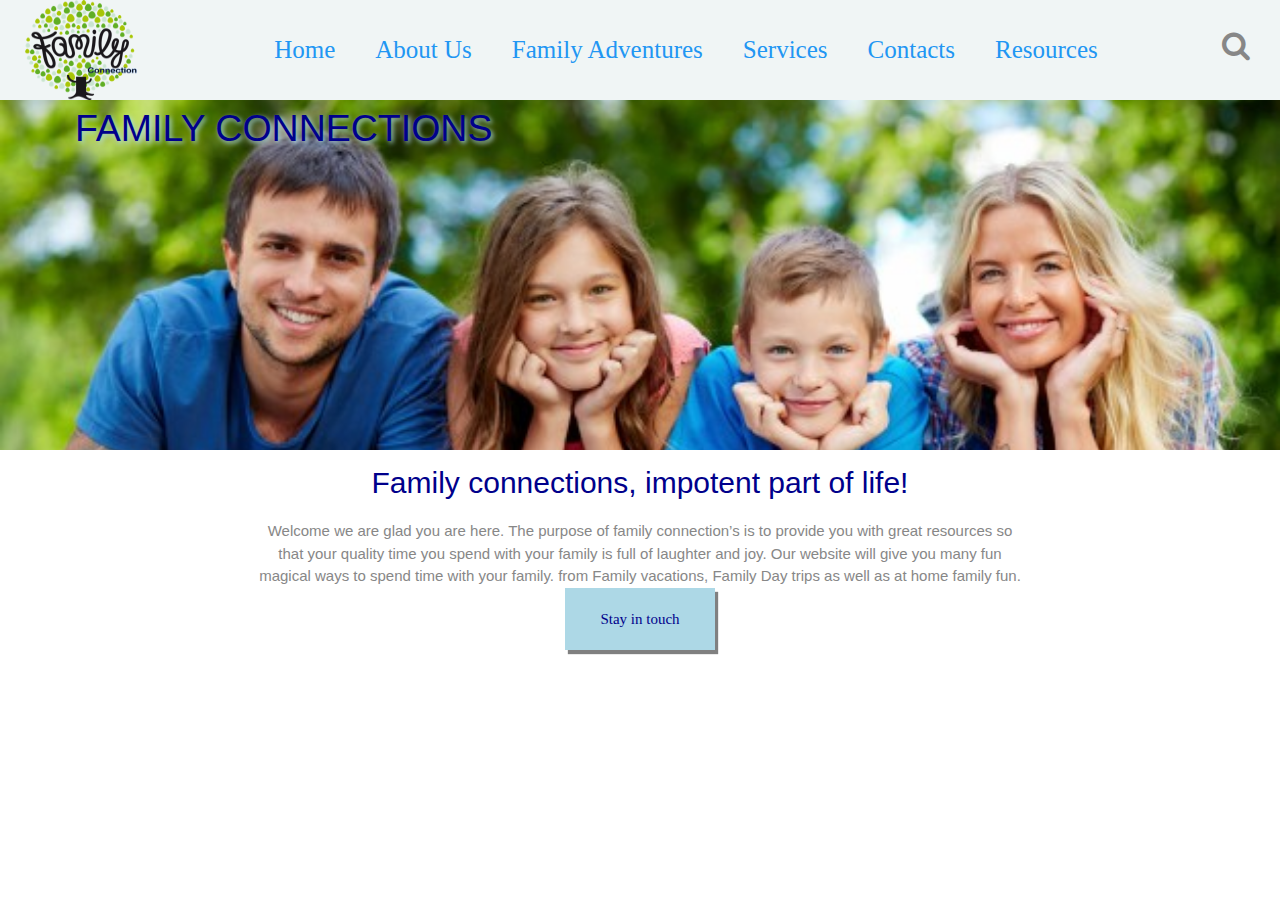
<file: index.html>
<!DOCTYPE html>
<html lang="en">

<head>
    <title>Family connection</title>
    <!-- link to the external CSS file for font awesome icon library -->
    <link rel="stylesheet" href="https://cdnjs.cloudflare.com/ajax/libs/font-awesome/4.6.3/css/font-awesome.min.css">
     <link rel="stylesheet" href="main.css">
     <link rel="stylesheet" href="https://www.w3schools.com/w3css/4/w3.css">

    <style>
     .main-header {
            height: 350px;
            background: url("imgs/happy-family.jpg") no-repeat center;
            background-size: cover;
            font-family: cursive;
        }
  
    </style>
</head>

<body>
    <div class="nav-header">
        <img class="logo-img" src="imgs/family.png" alt="family connections logo">
        <div class="nav-div">
            <ul class="nav-bar">

                <li><a class="nav-bar-link" href="index.html">Home</a></li>
                <li><a class="nav-bar-link" href="aboutus.html">About Us</a></li>
                <li><a class="nav-bar-link" href="services.html">Family Adventures
				</a></li>
                <li><a class="nav-bar-link" href="services2.html">Services
                </a></li>
                <li><a class="nav-bar-link" href="contact.html">Contacts
                </a></li>
                <li><a class="nav-bar-link" href="resources.html">Resources
                </a></li>
            </ul>
        </div>
        <div class="search-icon">
            <i class="fa fa-search fa-2x" aria-hidden="true"></i>
        </div>
    </div>

    <div class="main-header">
        <h1 class="main-header-title">Family connections</h1>
        <!-- <div class="main-header-intro">
            
        </div> -->
    </div>

    <h2>Family connections, impotent part of life!</h2>
    <div class="intro">
        <p> Welcome we are glad you are here. The purpose of family connection’s is to provide you with great resources so that your quality time you spend with your family is full of laughter and joy. Our website will give you many fun magical ways to spend time with your family.       from <a href="https://https://www.tripadvisor.com/HotelsList-New_Hampshire-Family-Resorts-zfp4142.html/">Family vacations,
        </a><a  href="aboutus.html">Family Day trips
        </a> as well as at <a href= "#" >home family fun.</a> <a  
        </p>
        <a href=https://www.alpinezipline.com/contact/ class="button"> Stay in touch </a>
    </div>


    <!-- <div class="footer">
        <a href="https://www.facebook.com/DisneyTravelSpecia1ist/?timeline_context_item_type=intro_card_work&timeline_context_item_source=100013033128966" class="fa fa-facebook-square fa-2x" aria-hidden="true"></a>
        
        <a href="https://twitter.com/DisneyTravel4" class="fa fa-twitter-square fa-2x" aria-hidden="true"></a> -->
        <!-- <i class="fa fa-twitter-square fa-2x" aria-hidden="true"></i>
        <a href="https://www.instagram.com/swdmedia2017/" class="fa fa-instagram-square fa-2x" aria-hidden="true"></a>
        <a href="https://www.instagram.com/swdmedia2017/" class="fa fa-flickr fa-2x" aria-hidden="true"></a>
        <!-- <i class="fa fa-flickr fa-2x" aria-hidden="true"></i>  -->
    </div>
</body>

</html>
</file>
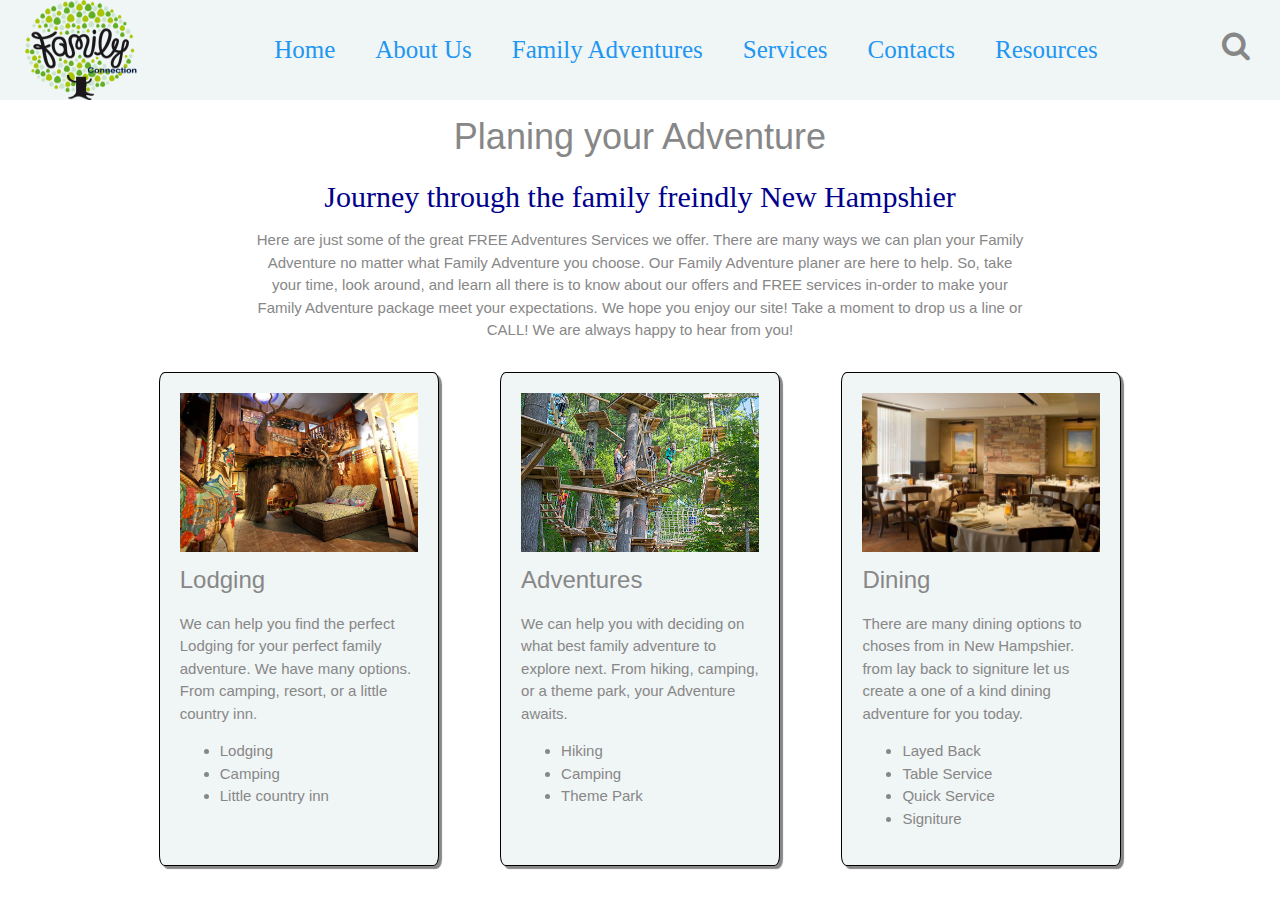
<file: resources.html>
<!DOCTYPE html>
<html>
<head>
    <title>Resources</title> 
    <link rel="stylesheet" href="https://cdnjs.cloudflare.com/ajax/libs/font-awesome/4.6.3/css/font-awesome.min.css">
    <!-- <link rel="stylesheet" href="main.css"> -->
    <link rel="stylesheet" href="https://www.w3schools.com/w3css/4/w3.css">

    <link rel="stylesheet" media="screen and (min-width: 481px)" href="main.css">

        <link rel="stylesheet" media="screen and (max-width: 480px)" href="main-small.css">

        <!-- Adapted from http://www.gt3themes.com/ --> 

    <style>
   /*   * {
        box-sizing: border-box;
      }
      a{
        text-decoration: none;
      }

      body {
        color: #878787;
        margin:0;
        font-family: sans-serif;
        text-align: center;
      }

      h1 {
        font-size: 75px;
        color: white;
        text-transform: uppercase;
        font-weight: normal;
      }

      img {
        max-width: 100%;
      }

      .logo-img {
            width: 120px;
            margin-left: 20px;
        }

        .nav-header {
            background: #f0f5f5; 
            height: 100px;
            display: flex;
        }

      .nav-bar {
        list-style-type: none;
            display: flex; 
        }

      .nav-bar-list {
        float: left;
        padding-top: 10px;
      }

      .nav-bar-link {
        color: darkblue;
            font-size: 25px;
            padding: 20px;
            font-family: cursive; 
        }

      .main-header {
        padding-top: 200px;
        height: 850px;
        background: url("imgs/mountain.jpg") no-repeat center;
        background-size: cover;
      }

      .title {
        color: white;
        font-size: 1.5em;
      }

      .intro {
        font-size: 1.25em;
        line-height: 1.5em;
        width: 50%;
        margin: auto;
        padding: 40px;
        border: 25px solid lightgreen;
 
      }


      .box {
        display: flex;
        width: 80%;
        margin: auto;
      }

      .card {
        width: 100%;
        padding: 20px;
        text-align: left;
      }
      .newh2{
        color: lightblue;
      }*/
    </style>
</head>

<body>
    <div class="nav-header">
        <img class="logo-img" src="imgs/family.png" alt="family connections logo">
        <div class="nav-div">
            <ul class="nav-bar">

                <li><a class="nav-bar-link" href="index.html">Home</a></li>
                <li><a class="nav-bar-link" href="aboutus.html">About Us</a></li>
                <li><a class="nav-bar-link" href="services.html">Family Adventures
                </a></li>
                <li><a class="nav-bar-link" href="services2.html">Services
                </a></li>
                <li><a class="nav-bar-link" href="contact.html">Contacts
                </a></li>
                <li><a class="nav-bar-link" href="resources.html">Resources
                </a></li>
            </ul>
        </div>



        <div class="search-icon">
            <i class="fa fa-search fa-2x" aria-hidden="true"></i>
        </div>
    </div>

    <div class="main-header">
        <h1>Planing your Adventure <br> </h1>
        <h2 class="newh2">Journey through the family freindly New Hampshier</h2>
    </div>

    <p class="intro">
        Here are just some of the great FREE Adventures Services we offer. There are many ways we can plan your Family Adventure no matter what Family Adventure you choose. Our Family Adventure planer are here to help. So, take your time, look around, and learn all there is to know about our offers and FREE services in-order to make your Family Adventure package meet your expectations. We hope you enjoy our site! Take a moment to drop us a line or CALL!  We are always happy to hear from you!
    </p>

    <div class="box">
        <div class="card">
            <img src="imgs/tree-house-main.jpg" alt="Resort" class="w3-hover-opacity" class="w3-container w3-white">
            <h3>Lodging</h3>
            <p>
                We can help you find the perfect Lodging for your perfect family adventure. We have many options. From camping, resort, or a little country inn. 

            </p>

            <ul>
                <li><a href="#">Lodging</a></li>
                <li><a href="#">Camping</a></li>
                <li><a href="#">Little country inn</a></li>
            </ul>
        </div>
        <div class="card">
            <img src="imgs/adventures.jpg" alt="Resort" class="w3-hover-opacity" class="w3-container w3-white">
            <h3>Adventures</h3>
            <p>
                We can help you with deciding on what best family adventure to explore next. From hiking, camping, or a theme park, your Adventure awaits.
                
            </p>

            <ul>
                <li><a href="#">Hiking</a></li>
                <li><a href="#">Camping</a></li>
                <li><a href="#">Theme Park</a></li>
            </ul>
        </div>
        <!-- End of class .card -->

        <div class="card">
            <img src="imgs/dining2.jpg" alt="Mountain" class="w3-hover-opacity" class="w3-container w3-white">
            <h3>Dining</h3>
            <p>
                There are many dining options to choses from in New Hampshier. from lay back to signiture let us create a one of a kind dining adventure for you today.
            </p>
            <ul>
                <li>Layed Back</li>
                <li>Table Service</li>
                <li>Quick Service</li>
                <li>Signiture</li>
            </ul>
        </div>
        <!-- End of class .card -->
    </div>
    <!-- div class="box">
        <div class="card">
            <img src="imgs/food.jpg" alt="Resort">
            <h3>Where to Stay</h3>
            <p>
                The White Mountains of New Hampshire has a wealth of restarants to suit every need and taste. Everything from casual to signsture.

            </p>

            <ul>
                <li><a href="#">Lodging</a></li>
                <li><a href="#">Camping</a></li>
                <li><a href="#">Real Estate</a></li>
            </ul>
        </div>
        <div class="card">
            <img src="imgs/train.jpg" alt="Resort">
            <h3>Transpatation</h3>
            <p>
                The White Mountains of New Hampshire has many different transpataion opptions
                
            </p>

            <ul>
                <li><a href="#">Lodging</a></li>
                <li><a href="#">Camping</a></li>
                <li><a href="#">Real Estate</a></li>
            </ul>
        </div> -->
        <!-- End of class .card

        <div class="card">
            <img src="imgs/lift.jpg" alt="Mountain">
            <h3>Hiking Tips</h3>
            <p>
                One of most important things when it comes to hiking in the great outdoors is packing accordingly. Here are a few tips:
            </p>
            <ol>
                <li>Bring layers of clothing</li>
                <li>Pack sunscreen and bug spray</li>
                <li>Carry extra water just in case</li>
                <li>Pack light</li>
            </ol>
        </div> -->
        <!-- End of class .card -->
    </div>
    <!-- End of class .box -->
</body>

</html>
</file>
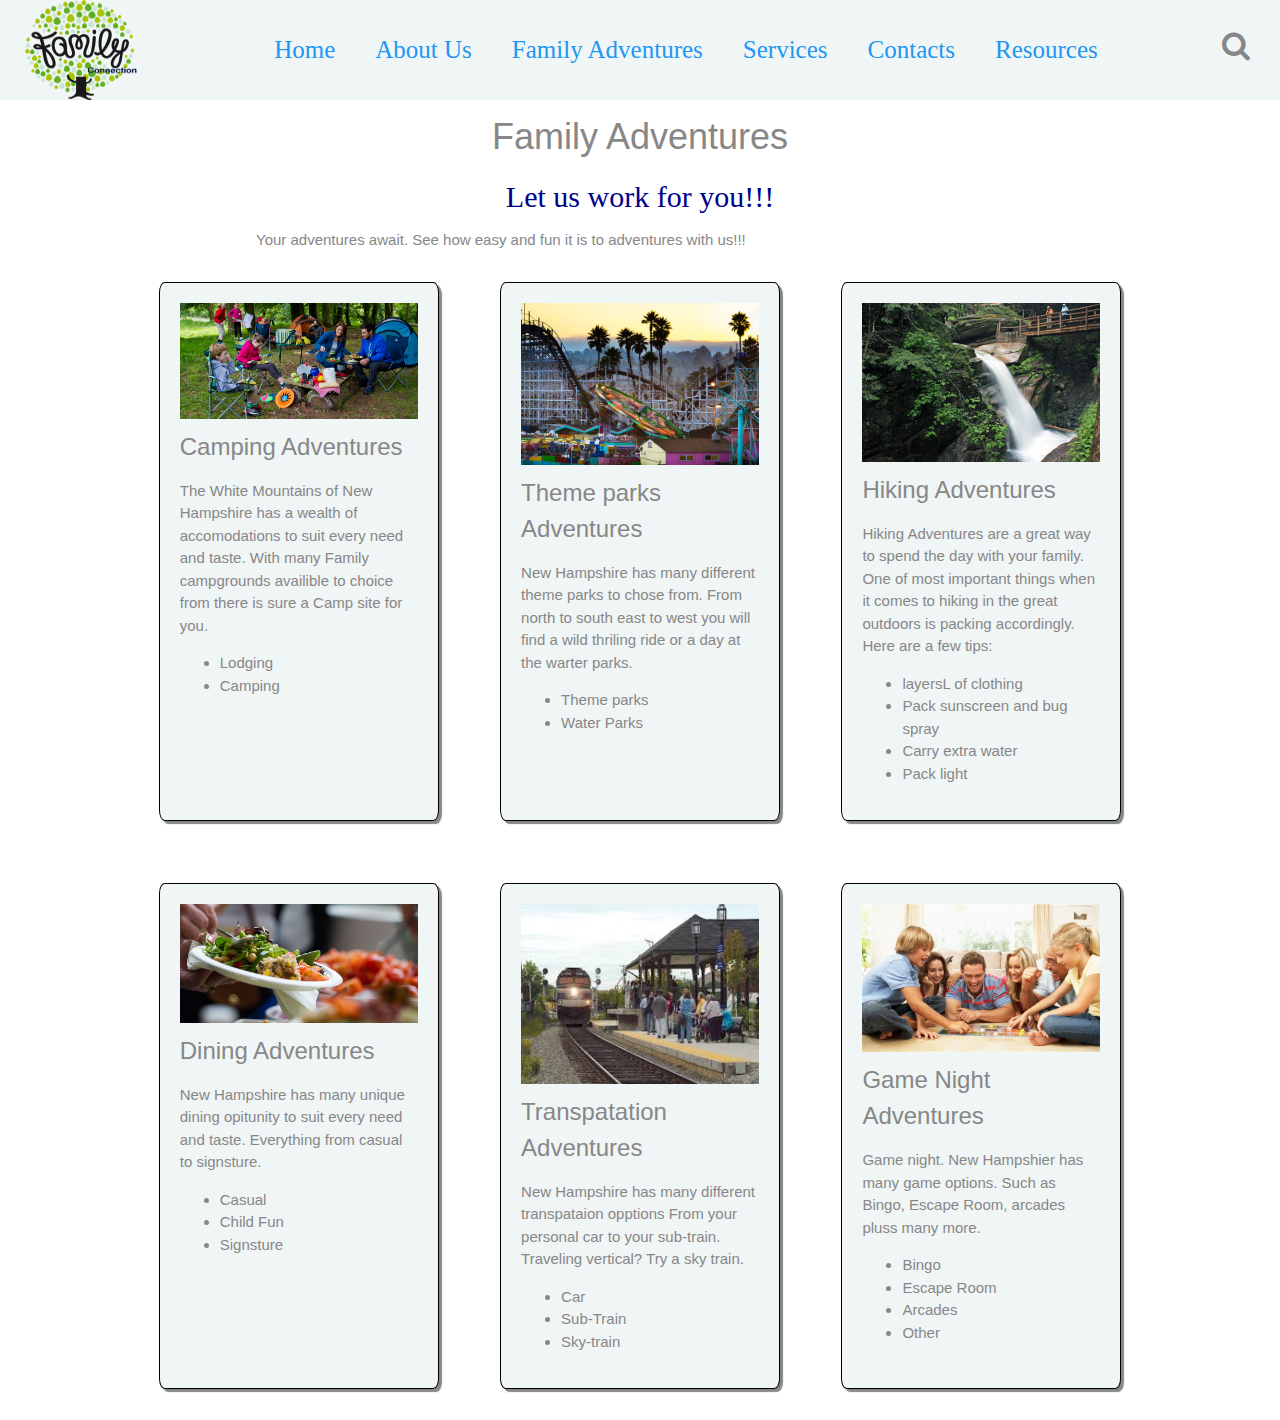
<file: services.html>
<!DOCTYPE html>
<html>
<head>
    <title>White Mountains</title> 
    <link rel="stylesheet" href="https://cdnjs.cloudflare.com/ajax/libs/font-awesome/4.6.3/css/font-awesome.min.css">
    <!-- <link rel="stylesheet" href="main.css"> -->
    <link rel="stylesheet" href="https://www.w3schools.com/w3css/4/w3.css">

    <link rel="stylesheet" media="screen and (min-width: 481px)" href="main.css">

        <link rel="stylesheet" media="screen and (max-width: 480px)" href="main-small.css">

        <!-- Adapted from http://www.gt3themes.com/ --> 

    <style>
   /*   * {
        box-sizing: border-box;
      }
      a{
        text-decoration: none;
      }

      body {
        color: #878787;
        margin:0;
        font-family: sans-serif;
        text-align: center;
      }

      h1 {
        font-size: 75px;
        color: white;
        text-transform: uppercase;
        font-weight: normal;
      }

      img {
        max-width: 100%;
      }

      .logo-img {
            width: 120px;
            margin-left: 20px;
        }

        .nav-header {
            background: #f0f5f5; 
            height: 100px;
            display: flex;
        }

      .nav-bar {
        list-style-type: none;
            display: flex; 
        }

      .nav-bar-list {
        float: left;
        padding-top: 10px;
      }

      .nav-bar-link {
        color: darkblue;
            font-size: 25px;
            padding: 20px;
            font-family: cursive; 
        }

      .main-header {
        padding-top: 200px;
        height: 850px;
        background: url("imgs/mountain.jpg") no-repeat center;
        background-size: cover;
      }

      .title {
        color: white;
        font-size: 1.5em;
      }

      .intro {
        font-size: 1.25em;
        line-height: 1.5em;
        width: 50%;
        margin: auto;
        padding: 40px;
        border: 25px solid lightgreen;
 
      }


      .box {
        display: flex;
        width: 80%;
        margin: auto;
      }

      .card {
        width: 100%;
        padding: 20px;
        text-align: left;
      }
      .newh2{
        color: lightblue;
      }*/
    </style>
</head>

<body>
    <div class="nav-header">
        <img class="logo-img" src="imgs/family.png" alt="family connections logo">
        <div class="nav-div">
            <ul class="nav-bar">

                <li><a class="nav-bar-link" href="index.html">Home</a></li>
                <li><a class="nav-bar-link" href="aboutus.html">About Us</a></li>
                <li><a class="nav-bar-link" href="services.html">Family Adventures
                </a></li>
                <li><a class="nav-bar-link" href="services2.html">Services
                </a></li>
                <li><a class="nav-bar-link" href="contact.html">Contacts
                </a></li>
                <li><a class="nav-bar-link" href="resources.html">Resources
                </a></li>
            </ul>
        </div>



        <div class="search-icon">
            <i class="fa fa-search fa-2x" aria-hidden="true"></i>
        </div>
    </div>

    <div class="main-header">
        <h1>Family Adventures<br> </h1>
        <h2 class="newh2">Let us work for you!!!</h2>
    </div>

    <p class="intro w3-justify">
        Your adventures await. See how easy and fun it is to adventures with us!!!
    </p>

    <div class="box">
        <div class="card">
            <img src="imgs/camp-1.png" alt="camp">
            <h3><a href="https://www.abcamping.com/jellystonenh/?gclid=EAIaIQobChMIy8S87Ozb2gIViI2zCh1IZghoEAAYASAAEgLZKPD_BwE"> Camping Adventures</h3>
            <p>
                The White Mountains of New Hampshire has a wealth of accomodations to suit every need and taste. With many Family campgrounds availible to choice from there is sure a Camp site for you.

            </p>

            <ul>
                <li><a href="#">Lodging</a></li>
                <li><a href="#">Camping</a></li>
                <!-- <li><a href="#"></a></li> -->
            </ul>
        </div>
        <div class="card">
            <img src="imgs/theme-park-main.jpg" alt="theme parks">
            <h3><a href="https://tripsavvy.com/new-hampshire-theme-and-amusement-parks-4125193"> Theme parks Adventures</h3>
            <p>
                New Hampshire has many different theme parks to chose from. From north to south east to west you will find a wild thriling ride or a day at the warter parks. 
                
            </p>

            <ul>
                <li><a href="#">Theme parks</a></li>
                <li><a href="#">Water Parks</a></li>
                <!-- <li><a href="#">Real Estate</a></li> -->
            </ul>
        </div>
        <!-- End of class .card -->

        <div class="card">
            <img src="imgs/hiking-pic2.jpg" alt="hike">
            <h3><a href="https://www.visitnh.gov/trip-ideas/articles/kid-friendly-hikes">Hiking Adventures</h3>
            <p>
             Hiking Adventures are a great way to spend the day with your family.
            One of most important things when it comes to hiking in the great outdoors is packing accordingly. Here are a few tips:
            </p>
            <ul>
                <li>layersL of clothing</li>
                <li>Pack sunscreen and bug spray</li>
                <li>Carry extra water</li>
                <li>Pack light</li>
            </ul>
        </div>
        <!-- End of class .card -->
    </div>
    <div class="box">
        <div class="card">
            <img src="imgs/food.jpg" alt="Resort">
            <h3><a href="https://www.nhliving.com/dining/">Dining Adventures</h3>
            <p>
                 New Hampshire has many unique dining opitunity to suit every need and taste. Everything from casual to signsture. 
 
            </p>

            <ul>
                <li><a href="#">Casual</a></li>
                <li><a href="#">Child Fun</a></li>
                <li><a href="#">Signsture</a></li>
            </ul>
        </div>
        <div class="card">
            <img src="imgs/train.jpg" alt="Resort">
            <h3>Transpatation Adventures</h3>
            <p>
                 New Hampshire has many different transpataion opptions 
                 From your personal car to your sub-train. Traveling vertical? Try a sky train.
                
            </p>

            <ul>
                <li><a href="#">Car</a></li>
                <li><a href="#">Sub-Train</a></li>
                <li><a href="#">Sky-train</a></li>
            </ul>
        </div>
        <!-- End of class .card -->

        <div class="card">
            <img src="imgs/gamen.jpg" alt="Mountain">
            <h3>Game Night Adventures</h3>
            <p>
                Game night. New Hampshier has many game options. Such as Bingo, Escape Room, arcades pluss many more.
            </p>
            <ul>
                <li>Bingo</li>
                <li>Escape Room</li>
                <li>Arcades</li>
                <li>Other</li>
            </ul>
        </div>
        <!-- End of class .card -->
    </div>
    <!-- End of class .box -->
</body>

</html>
</file>
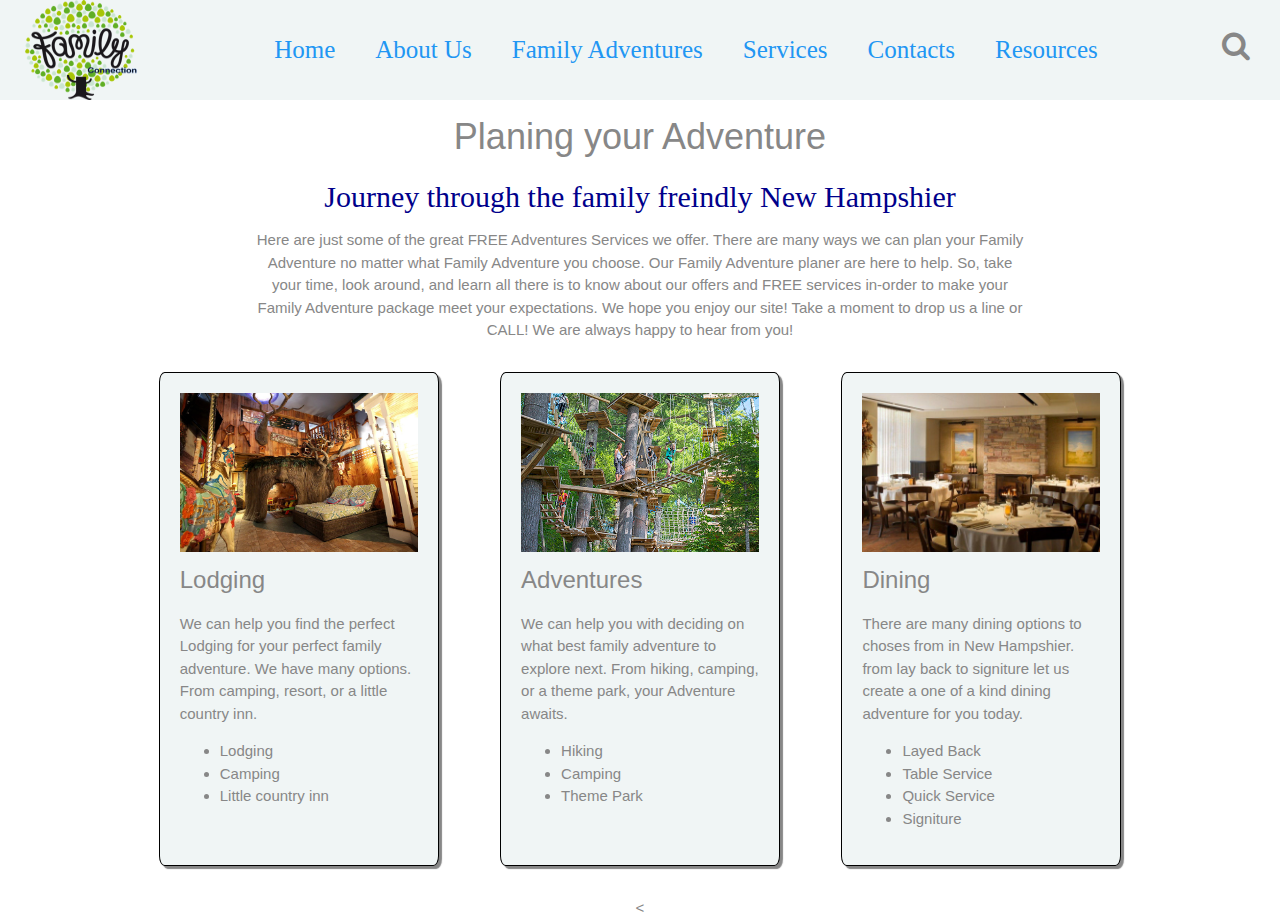
<file: services2.html>
<!DOCTYPE html>
<html>
<head>
    <title>White Mountains</title> 
    <link rel="stylesheet" href="https://cdnjs.cloudflare.com/ajax/libs/font-awesome/4.6.3/css/font-awesome.min.css">
    <!-- <link rel="stylesheet" href="main.css"> -->
    <link rel="stylesheet" href="https://www.w3schools.com/w3css/4/w3.css">

    <link rel="stylesheet" media="screen and (min-width: 481px)" href="main.css">

        <link rel="stylesheet" media="screen and (max-width: 480px)" href="main-small.css">

        <!-- Adapted from http://www.gt3themes.com/ --> 

    <style>
   /*   * {
        box-sizing: border-box;
      }
      a{
        text-decoration: none;
      }

      body {
        color: #878787;
        margin:0;
        font-family: sans-serif;
        text-align: center;
      }

      h1 {
        font-size: 75px;
        color: white;
        text-transform: uppercase;
        font-weight: normal;
      }

      img {
        max-width: 100%;
      }

      .logo-img {
            width: 120px;
            margin-left: 20px;
        }

        .nav-header {
            background: #f0f5f5; 
            height: 100px;
            display: flex;
        }

      .nav-bar {
        list-style-type: none;
            display: flex; 
        }

      .nav-bar-list {
        float: left;
        padding-top: 10px;
      }

      .nav-bar-link {
        color: darkblue;
            font-size: 25px;
            padding: 20px;
            font-family: cursive; 
        }

      .main-header {
        padding-top: 200px;
        height: 850px;
        background: url("imgs/mountain.jpg") no-repeat center;
        background-size: cover;
      }

      .title {
        color: white;
        font-size: 1.5em;
      }

      .intro {
        font-size: 1.25em;
        line-height: 1.5em;
        width: 50%;
        margin: auto;
        padding: 40px;
        border: 25px solid lightgreen;
 
      }


      .box {
        display: flex;
        width: 80%;
        margin: auto;
      }

      .card {
        width: 100%;
        padding: 20px;
        text-align: left;
      }
      .newh2{
        color: lightblue;
      }*/
    </style>
</head>

<body>
    <div class="nav-header">
        <img class="logo-img" src="imgs/family.png" alt="family connections logo">
        <div class="nav-div">
            <ul class="nav-bar">

                <li><a class="nav-bar-link" href="index.html">Home</a></li>
                <li><a class="nav-bar-link" href="aboutus.html">About Us</a></li>
                <li><a class="nav-bar-link" href="services.html">Family Adventures
                </a></li>
                <li><a class="nav-bar-link" href="services2.html">Services
                </a></li>
                <li><a class="nav-bar-link" href="contact.html">Contacts
                </a></li>
                <li><a class="nav-bar-link" href="resources.html">Resources
                </a></li>
            </ul>
        </div>



        <div class="search-icon">
            <i class="fa fa-search fa-2x" aria-hidden="true"></i>
        </div>
    </div>

    <div class="main-header">
        <h1>Planing your Adventure <br> </h1>
        <h2 class="newh2">Journey through the family freindly New Hampshier</h2>
    </div>

    <p class="intro">
        Here are just some of the great FREE Adventures Services we offer. There are many ways we can plan your Family Adventure no matter what Family Adventure you choose. Our Family Adventure planer are here to help. So, take your time, look around, and learn all there is to know about our offers and FREE services in-order to make your Family Adventure package meet your expectations. We hope you enjoy our site! Take a moment to drop us a line or CALL!  We are always happy to hear from you!
    </p>

    <div class="box">
        <div class="card">
            <img src="imgs/tree-house-main.jpg" alt="Resort">
            <h3>Lodging</h3>
            <p>
                We can help you find the perfect Lodging for your perfect family adventure. We have many options. From camping, resort, or a little country inn. 

            </p>

            <ul>
                <li><a href="#">Lodging</a></li>
                <li><a href="#">Camping</a></li>
                <li><a href="#">Little country inn</a></li>
            </ul>
        </div>
        <div class="card">
            <img src="imgs/adventures.jpg" alt="Resort">
            <h3>Adventures</h3>
            <p>
                We can help you with deciding on what best family adventure to explore next. From hiking, camping, or a theme park, your Adventure awaits.
                
            </p>

            <ul>
                <li><a href="#">Hiking</a></li>
                <li><a href="#">Camping</a></li>
                <li><a href="#">Theme Park</a></li>
            </ul>
        </div>
        <!-- End of class .card -->

        <div class="card">
            <img src="imgs/dining2.jpg" alt="Mountain">
            <h3>Dining</h3>
            <p>
                There are many dining options to choses from in New Hampshier. from lay back to signiture let us create a one of a kind dining adventure for you today.
            </p>
            <ul>
                <li>Layed Back</li>
                <li>Table Service</li>
                <li>Quick Service</li>
                <li>Signiture</li>
            </ul>
        </div>
        <!-- End of class .card -->
    </div>
    <<!-- div class="box">
        <div class="card">
            <img src="imgs/food.jpg" alt="Resort">
            <h3>Where to Stay</h3>
            <p>
                The White Mountains of New Hampshire has a wealth of restarants to suit every need and taste. Everything from casual to signsture.

            </p>

            <ul>
                <li><a href="#">Lodging</a></li>
                <li><a href="#">Camping</a></li>
                <li><a href="#">Real Estate</a></li>
            </ul>
        </div>
        <div class="card">
            <img src="imgs/train.jpg" alt="Resort">
            <h3>Transpatation</h3>
            <p>
                The White Mountains of New Hampshire has many different transpataion opptions
                
            </p>

            <ul>
                <li><a href="#">Lodging</a></li>
                <li><a href="#">Camping</a></li>
                <li><a href="#">Real Estate</a></li>
            </ul>
        </div> -->
        <!-- End of class .card

        <div class="card">
            <img src="imgs/lift.jpg" alt="Mountain">
            <h3>Hiking Tips</h3>
            <p>
                One of most important things when it comes to hiking in the great outdoors is packing accordingly. Here are a few tips:
            </p>
            <ol>
                <li>Bring layers of clothing</li>
                <li>Pack sunscreen and bug spray</li>
                <li>Carry extra water just in case</li>
                <li>Pack light</li>
            </ol>
        </div> -->
        <!-- End of class .card -->
    </div>
    <!-- End of class .box -->
</body>

</html>
</file>
<file: main.css>
* {
            box-sizing: border-box;
        }

        body {
            
            color: #878787;
            margin: 0;
            font-family: sans-serif;
            text-align: center;

        }

        img {
            max-width: 100%;
        }

        a {
            text-decoration: none;
        }

        .nav-header {
            background: #f0f5f5; 
            height: 100px;
            display: flex;
        }


        .nav-div {
            margin: auto;
        }

        .logo-img {
            width: 120px;
            margin-left: 20px;
        }

        .search-icon {
            margin: 30px;
        }

        .nav-bar {
            list-style-type: none;
            display: flex; 
        }

        .nav-bar-link {
            color: #2196f3;
            /*color: #878787;*/
            font-size: 25px;
            padding: 20px;
            font-family: cursive; 
        }

        /*.main-header {
            height: 350px;
            background: url("imgs/happy-family.jpg") no-repeat center;
            background-size: cover;
            font-family: cursive;
        }*/

        .main-header-title {
            text-align: left;
            font-size: 2.5em;
            color: darkblue;
            text-transform: uppercase;
            font-weight: normal;
            padding-left: 75px;
            text-shadow: 2px 2px 5px lightblue;
            margin: 0;
        }

        h2{ 
            font-family: cursive;
            color: darkblue;
         }

        /*.main-header-intro {
            line-height: 1.5em;
            width: 50%;
            margin: auto;
            padding: 40px;
            color: #333333;
            text-align: justify;
        }*/

        .intro {
            width: 60%;
            margin: auto;
        }

        .button {
            display: block;
            color: darkblue;
            font-family: cursive;
            background: lightblue;
            width: 150px;
            margin: auto;
            margin-bottom: 20px;
            padding: 20px;
                box-shadow: 3px 4px 1px grey;
        }

        .box {
            display: flex;
            width: 80%;
            margin: auto;
        }

        .card {
            width: 100%;
            padding: 20px;
            text-align: left;
            border: thin black solid;
            margin: 3%;
            background-color: #f0f5f5;
            border-radius: 2%;
            box-shadow: 3px 3px 1px;

        }

        .footer {
            height: 40px;
            background: #f0f5f5;
            padding: 5px;
            margin-top: 20px;
        }
</file>
<file: main-small.css>
* {
            box-sizing: border-box;
        }

        body {
            color: #878787;
            margin: 0;
            font-family: sans-serif;
            text-align: center;

        }

        img {
            max-width: 100%;
        }

        a {
            text-decoration: none;
        }

        .nav-header {
            background: #f0f5f5; 
            height: 100px;
            display: flex;
        }


        .nav-div {
            margin: auto;
        }

        .logo-img {
            width: 120px;
            margin-left: 20px;
        }

        .search-icon {
            margin: 30px;
        }

        .nav-bar {
            list-style-type: none;
            display: flex; 
        }

        .nav-bar-link {
            color: darkblue;
            /*color: #878787;*/
            font-size: 25px;
            padding: 20px;
            font-family: cursive; 
        }

        /*.main-header {
            height: 350px;
            background: url("imgs/happy-family.jpg") no-repeat center;
            background-size: cover;
            font-family: cursive;
        }*/

        .main-header-title {
            text-align: left;
            font-size: 2.5em;
            color: darkblue;
            text-transform: uppercase;
            font-weight: normal;
            padding-left: 75px;
            text-shadow: 2px 2px 5px lightblue;
            margin: 0;
        }

        h2{ 
            font-family: cursive;
            color: darkblue;
         }

        /*.main-header-intro {
            line-height: 1.5em;
            width: 50%;
            margin: auto;
            padding: 40px;
            color: #333333;
            text-align: justify;
        }*/

        .intro {
            width: 60%;
            margin: auto;
        }

        .button {
            display: block;
            color: darkblue;
            font-family: cursive;
            background: lightblue;
            width: 150px;
            margin: auto;
            margin-bottom: 20px;
            padding: 20px;
                box-shadow: 3px 4px 1px grey;
        }

        .box {
            display: flex;
            flex-direction: column;
            width: 80%;
            margin: auto;
        }

        .card {
            width: 100%;
            padding: 20px;
            text-align: left;
            border: thin black solid;
            margin: 3%;
            background-color: #f0f5f5;
            border-radius: 2%;
            box-shadow: 3px 3px 1px;

        }

        .footer {
            height: 40px;
            background: #f0f5f5;
            padding: 5px;
            margin-top: 20px;
        }
</file>
